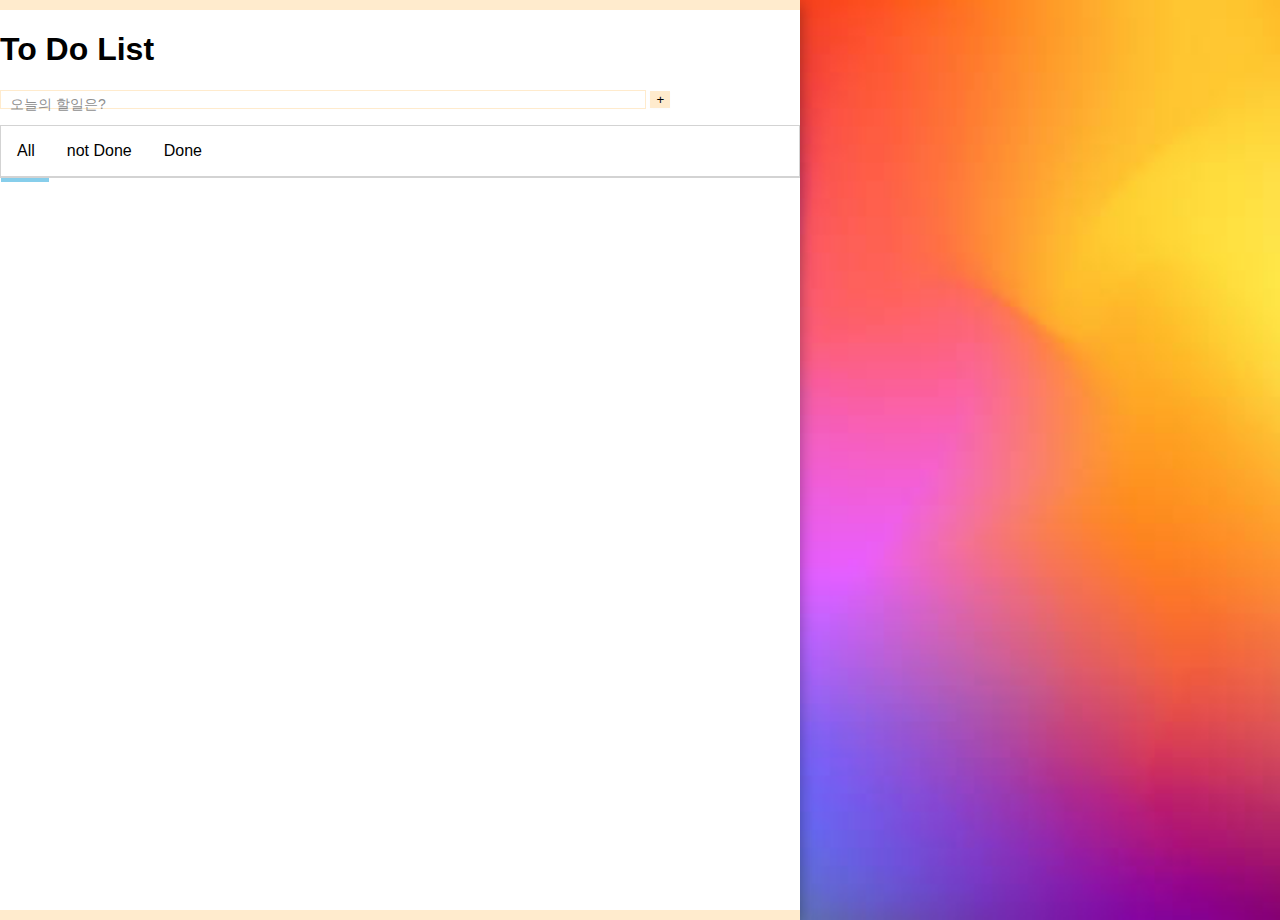
<file: index.html>
<!DOCTYPE html>
<html lang="en">
  <head>
    <meta charset="UTF-8" />
    <meta http-equiv="X-UA-Compatible" content="IE=edge" />
    <meta name="viewport" content="width=device-width, initial-scale=1.0" />
    <title>Document</title>
    <link
      href="https://cdn.jsdelivr.net/npm/bootstrap@5.1.3/dist/css/bootstrap.min.css"
      rel="stylesheet"
      integrity="sha384-1BmE4kWBq78iYhFldvKuhfTAU6auU8tT94WrHftjDbrCEXSU1oBoqyl2QvZ6jIW3"
      crossorigin="anonymous"
    />
    <link
      rel="stylesheet"
      href="https://cdnjs.cloudflare.com/ajax/libs/font-awesome/6.2.0/css/all.min.css"
    />
    <link rel="stylesheet" href="todo.css" />
  </head>
  <body>
    <section class="container">
      <h1>To Do List</h1>
      <div class="input-area">
        <input type="text" class="task-input" />
        <label for="task-label"><span>오늘의 할일은?</span></label>
        <button class="button-add" type="button">+</button>
      </div>

      <section class="task-list-container">
        <div class="tab-type">
          <div id="tab-underline"></div>
          <div id="tab-all">All</div>
          <div id="tab-not-done">not Done</div>
          <div id="tab-done">Done</div>
        </div>
        <div id="task-board"></div>
      </section>
    </section>

    <script
      src="https://cdn.jsdelivr.net/npm/bootstrap@5.1.3/dist/js/bootstrap.bundle.min.js"
      integrity="sha384-ka7Sk0Gln4gmtz2MlQnikT1wXgYsOg+OMhuP+IlRH9sENBO0LRn5q+8nbTov4+1p"
      crossorigin="anonymous"
    ></script>
    <script src="todo.js"></script>
  </body>
</html>
</file>
<file: todo.css>
body {
  margin: 0;
  background-image: url("imgs/background.jpg");
  background-repeat: no-repeat;
  background-size: cover;
  font-family: "Rajdhani", sans-serif;
}

.container {
  background-color: white;
  box-shadow: rgba(0, 0, 0, 0.35) 0px 5px 15px;
  max-width: 800px;
  border-top: 10px solid blanchedalmond;
  border-bottom: 10px solid blanchedalmond;
  height: 100%;
  min-height: 100vh;
}
.input-area {
  position: relative;
}
.task-input {
  transition: padding-top 0.2s ease, margin-top 0.2s ease;
  width: 80%;
  border: none;
  border: 1px solid blanchedalmond;
}
.task-input:focus {
  outline: none;
  border-bottom: 3px solid skyblue;
  border-left: none;
  border-right: none;
  border-top: none;
  transition: 0.5s;
  padding-top: 35px;
}

.task-input + label > span {
  font-weight: 300;
  margin: 0;
  position: absolute;
  color: #8f8f8f;
  font-size: 14px;
  top: 6px;
  left: 10px;
  -webkit-transition: top 0.2s ease, font-size 0.2s ease, color 0.2s ease;
  transition: top 0.2s ease, font-size 0.2s ease, color 0.2s ease;
}

.task-input:focus + label > span {
  top: 0px;
  color: #333;
}

.button-add {
  border: none;
  background-color: blanchedalmond;
  box-shadow: rgba(0, 0, 0, 0.02) 0 1px 3px 0;
}
.button-add:hover {
  background-color: cadetblue;
}
.button-add:active {
  background-color: #f3f4f6;
  box-shadow: -1px 2px 5px rgba(81, 41, 10, 0.15),
    0px 1px 1px rgba(81, 41, 10, 0.15);
  transform: translateY(0.125rem);
}

.task-list-container {
  border: 1px solid lightgray;
  margin-top: 1em;
  position: relative;
}
.tab-type {
  display: flex;
  border-bottom: 1px solid lightgray;
}

.tab-type div {
  padding: 1em;
  cursor: pointer;
}

#tab-underline {
  background-color: skyblue;
  height: 4px !important;
  position: absolute;
  top: 52px;
  left: 0px;
  width: 48px;
  transition: 0.5s;
  padding: 0px;
}

.task {
  display: flex;
  justify-content: space-between;
  width: 100%;
  border-bottom: 1px solid lightgray;
  position: relative;
}
.task span {
  padding: 1em;
}
.button-box {
  display: flex;
}

.button-box button {
  height: 100%;
  border: none;
  width: 5em;
  margin: 0;
  background-color: white;
  transition: 0.5s;
}
.button-box button :active {
  position: relative;
  top: 2px;
}

.button-box button:first-child:hover {
  background-color: greenyellow;
}
.button-box button:nth-child(2):hover {
  background-color: rgb(255, 0, 0, 0.3);
}

.fa-check {
  color: limegreen;
}

.fa-trash {
  color: red;
}
.fa-undo-alt {
  color: lightslategray;
}

.task-done {
  text-decoration: line-through;
  background-color: lightgray;
  transition: 0.5s;
}
</file>
